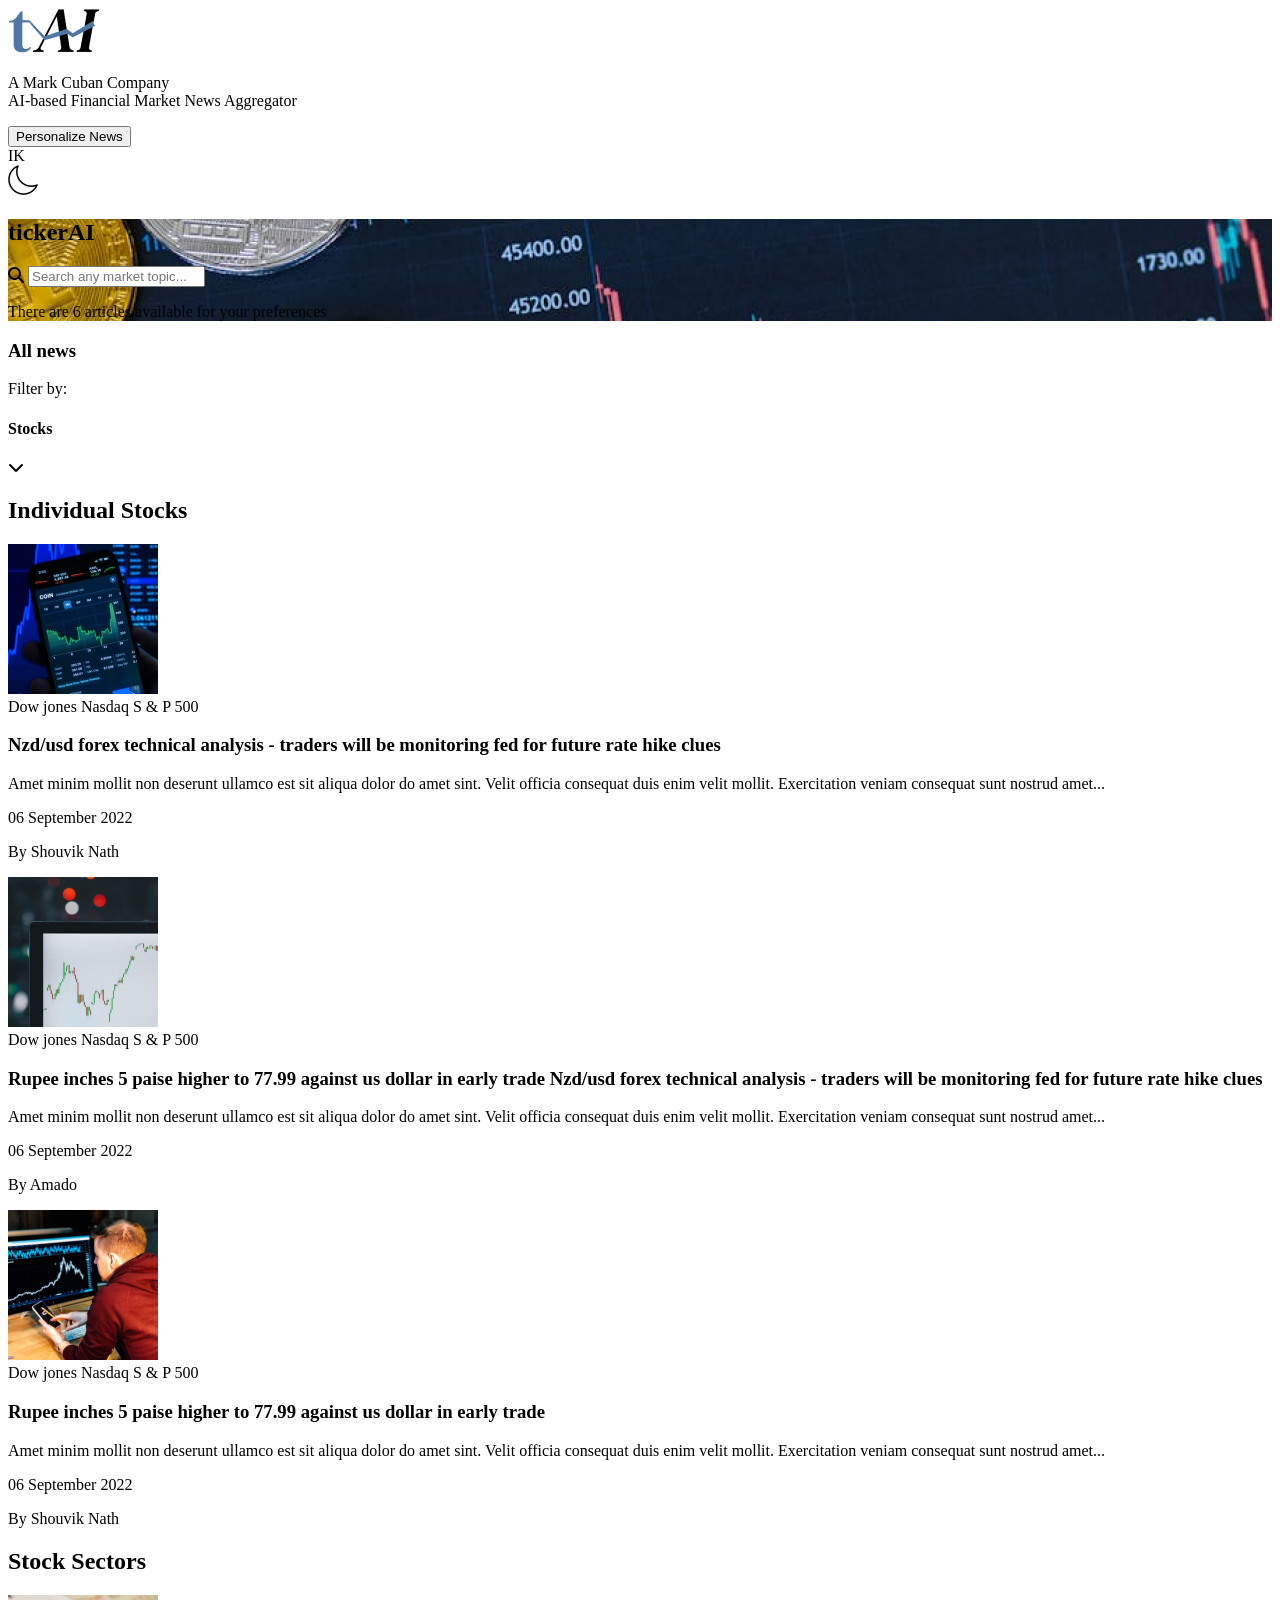
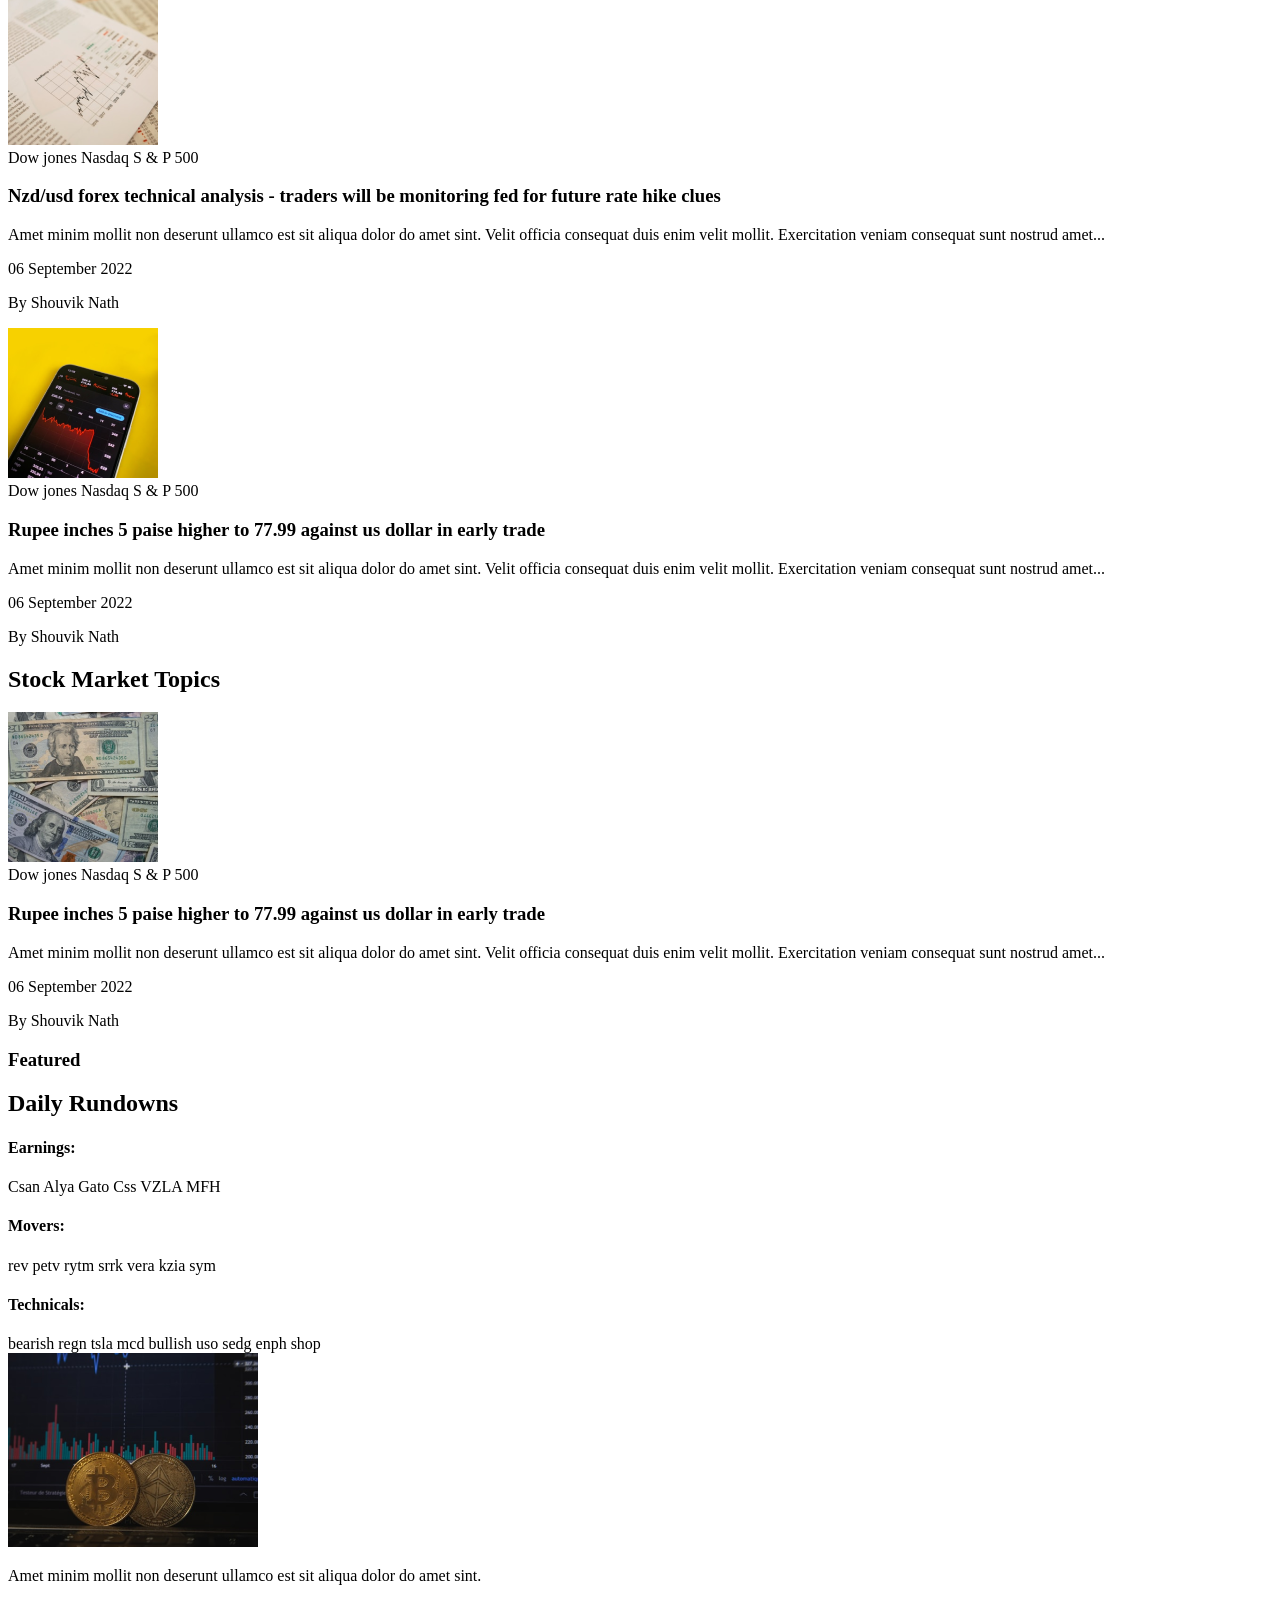
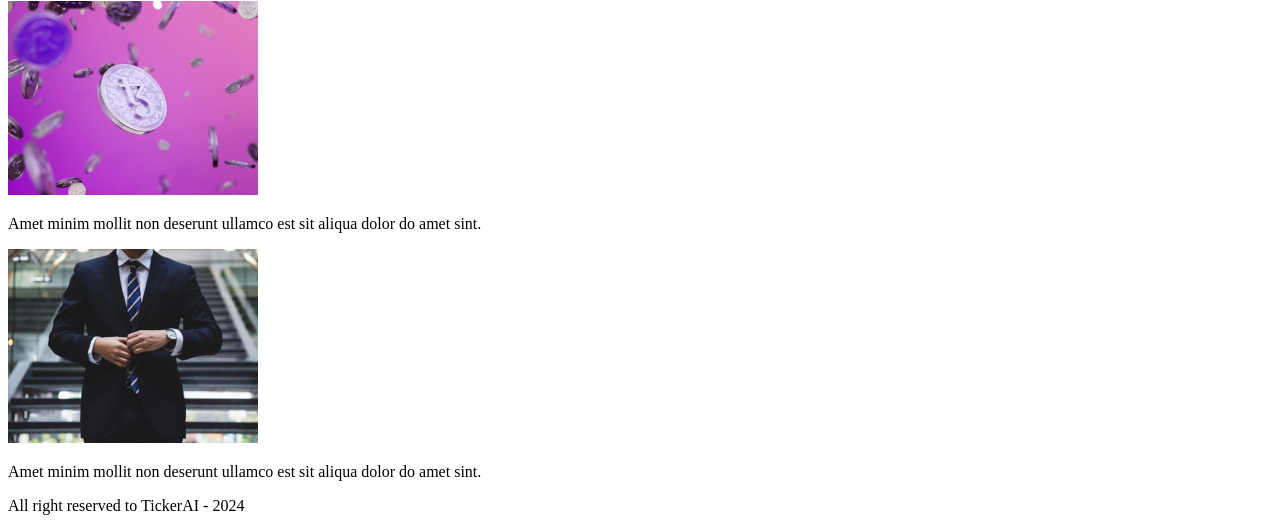
<file: index.html>
<!DOCTYPE html>
<html lang="en" class="dark" id="htmlTag">
<head>
    <meta charset="UTF-8">
    <meta name="viewport" content="width=device-width, initial-scale=1.0">
    <link rel="stylesheet" href="main.css">
    <link rel="stylesheet" href="https://cdnjs.cloudflare.com/ajax/libs/font-awesome/6.5.2/css/all.min.css">
    <title>Ticker AI</title>
</head>
<body class="bg-white dark:bg-gray-900">
    <!-- nav section -->
    <nav class="container mx-auto flex items-center justify-between mt-2 px-2">
        <div class="flex items-center gap-1 md:gap-3">
            <img class="w-10 md:w-fit" src="assets/tickerAI-logo 1.png" alt="">
            <p class="text-[8px] md:text-[12px] dark:text-white">A Mark Cuban Company <br>
                AI-based Financial Market News Aggregator</p>

        </div>
        <div class="flex items-center gap-2 md:gap-7">
           <a href="news.html">
            <button class="btn bg-[#5677AC] text-white py-1 md:py-3 md:text-base text-xs md:px-6 px-2 rounded-md font-semibold hover:bg-[#42669e] transition hover: scale-105 hover:translate-y-1">Personalize News </button>
           </a>
           <div class="text-[#5677AC] dark:text-white bg-[#5677AC26] md:text-2xl text-lg rounded-full font-bold size-9 flex items-center justify-center hover:scale-105 transition-all cursor-pointer">
            IK
           </div>
          
          <img id="switch" src="assets/Vector.png" alt="">

          
        </div>

    </nav>

    <!-- banner section -->
     <section class="flex flex-col items-center my-4 md:px-0 px-4 md:py-32 py-20 bg-no-repeat bg-cover" style="background-image: url('assets/pexels-photo-8370752\ 1.png') ">
        <h1 class="md:text-7xl text-3xl font-bold italic text-white ">tickerAI</h1>
        <div class="flex bg-white md:w-[520px] w-full md:p-4 p-2 items-center rounded gap-4 md:mt-10 mt-4 hover:ring"><i class="fa-solid fa-magnifying-glass"></i>
            <input type="text" nme="search" class="w-full outline-none " placeholder="Search any market topic...">
        </div>
        <p class="text-xs text-gray-300 md:pt-4 pt-2">There are 6 articles available for your preferences</p>
        
     </section>
     <!-- news section -->

     <section class="container grid grid-cols-12 mx-auto mb-8 gap-8 md:px-0 px-4 pt-10">
        <!-- all news -->
        <section class="md:col-span-9  col-span-12 md:ml-8">
            <div class="flex items-center justify-between md:pb-2.5 border-b border-black md:border-b-[3px] dark:border-white">
                <h3 class="md:text-2xl text-lg font-semibold text-[#333333] dark:text-white ">All news</h3>
                <div class="flex items-center gap-2">
                    <p class="dark:text-white">Filter by:</p>
                    <h4 class="bold dark:text-white">Stocks</h4>
                    <i class="fa-solid fa-chevron-down dark:text-white "></i>
                </div>
            </div>
            <h2 class="text-[#333333] md:text-2xl text-lg font-semibold md:pt-8 py-4 dark:text-white">Individual Stocks</h2>

            <!-- card section -->
             <div class="flex flex-col my-2 md:flex-row md:p-4 p-2 items-center gap-6  border border-[#DDE2E5]">
                <img class="w-full h-44 object-cover md:h-fit md:size-[150px]" src="assets/Rectangle 6.png" alt="">
                <div>
                    <div>
                        <span class="caption">Dow jones</span>
                        <span class="caption">Nasdaq</span>
                        <span class="caption">S & P 500</span>
                    </div>
                    <div>
                        <h3 class="md:text-lg font-semibold text-[#333333] pb-1 dark:text-white">
                            Nzd/usd forex technical analysis - traders will be monitoring fed for future rate hike clues
                        </h3>
                        <p class="md:text-base text-sm text-[#616161] dark:text-white">
                            Amet minim mollit non deserunt ullamco est sit aliqua dolor do amet sint. Velit officia consequat duis enim velit mollit. Exercitation veniam consequat sunt nostrud amet...
                        </p>
                    </div>
                    <div class="flex items-center gap-3 md:gap-5 md:text-base text-sm">
                        <p class="text-[#616161] dark:text-white">06 September 2022</p>
                        <p>By <span class="text-[#5677AC] font-semibold cursor-pointer">Shouvik Nath</span></p>
                    </div>

                </div>
               
             </div>
             <div class="flex flex-col my-2 md:flex-row md:p-4 p-2 items-center gap-6  border border-[#DDE2E5]">
                <img class="w-full h-44 object-cover md:h-fit md:size-[150px]" src="assets/Rectangle 7.png" alt="">
                <div>
                    <div>
                        <span class="caption">Dow jones</span>
                        <span class="caption">Nasdaq</span>
                        <span class="caption">S & P 500</span>
                    </div>
                    <div>
                        <h3 class="md:text-lg font-semibold text-[#333333] pb-1 dark:text-white">Rupee inches 5 paise higher to 77.99 against us dollar in early trade Nzd/usd forex technical analysis - traders will be monitoring fed for future rate hike clues
                        </h3>
                        <p class="md:text-base text-sm text-[#616161] dark:text-white">
                            Amet minim mollit non deserunt ullamco est sit aliqua dolor do amet sint. Velit officia consequat duis enim velit mollit. Exercitation veniam consequat sunt nostrud amet...
                        </p>
                    </div>
                    <div class="flex items-center gap-3 md:gap-5 md:text-base text-sm">
                        <p class="text-[#616161] dark:text-white">06 September 2022</p>
                        <p>By <span class="text-[#5677AC] font-semibold cursor-pointer">Amado </span></p>
                    </div>

                </div>
               
             </div>
             <div class="flex flex-col my-2 md:flex-row md:p-4 p-2 items-center gap-6  border border-[#DDE2E5]">
                <img class="w-full h-44 object-cover md:h-fit md:size-[150px]" src="assets/Rectangle 8.png" alt="">
                <div>
                    <div>
                        <span class="caption">Dow jones</span>
                        <span class="caption">Nasdaq</span>
                        <span class="caption">S & P 500</span>
                    </div>
                    <div>
                        <h3 class="md:text-lg font-semibold text-[#333333] pb-1 dark:text-white">
                            Rupee inches 5 paise higher to 77.99 against us dollar in early trade
                        </h3>
                        <p class="md:text-base text-sm text-[#616161] dark:text-white">
                            Amet minim mollit non deserunt ullamco est sit aliqua dolor do amet sint. Velit officia consequat duis enim velit mollit. Exercitation veniam consequat sunt nostrud amet...
                        </p>
                    </div>
                    <div class="flex items-center gap-3 md:gap-5 md:text-base text-sm">
                        <p class="text-[#616161] dark:text-white">06 September 2022</p>
                        <p>By <span class="text-[#5677AC] font-semibold cursor-pointer">Shouvik Nath</span></p>
                    </div>

                </div>
               
             </div>
             <h2 class="text-[#333333] md:text-2xl text-lg font-semibold md:pt-8 py-4 dark:text-white">Stock Sectors</h2>
             <div class="flex flex-col my-2 md:flex-row md:p-4 p-2 items-center gap-6  border border-[#DDE2E5]">
                <img class="w-full h-44 object-cover md:h-fit md:size-[150px]" src="assets/Rectangle 6 (1).png" alt="">
                <div>
                    <div>
                        <span class="caption">Dow jones</span>
                        <span class="caption">Nasdaq</span>
                        <span class="caption">S & P 500</span>
                    </div>
                    <div>
                        <h3 class="md:text-lg font-semibold text-[#333333] pb-1 dark:text-white">
                            Nzd/usd forex technical analysis - traders will be monitoring fed for future rate hike clues
                        </h3>
                        <p class="md:text-base text-sm text-[#616161] dark:text-white">
                            Amet minim mollit non deserunt ullamco est sit aliqua dolor do amet sint. Velit officia consequat duis enim velit mollit. Exercitation veniam consequat sunt nostrud amet...
                        </p>
                    </div>
                    <div class="flex items-center gap-3 md:gap-5 md:text-base text-sm">
                        <p class="text-[#616161] dark:text-white">06 September 2022</p>
                        <p>By <span class="text-[#5677AC] font-semibold cursor-pointer">Shouvik Nath</span></p>
                    </div>

                </div>
               
             </div>
             <div class="flex flex-col my-2 md:flex-row md:p-4 p-2 items-center gap-6  border border-[#DDE2E5]">
                <img class="w-full h-44 object-cover md:h-fit md:size-[150px]" src="assets/Rectangle 7 (1).png" alt="">
                <div>
                    <div>
                        <span class="caption">Dow jones</span>
                        <span class="caption">Nasdaq</span>
                        <span class="caption">S & P 500</span>
                    </div>
                    <div>
                        <h3 class="md:text-lg font-semibold text-[#333333] pb-1 dark:text-white">
                            Rupee inches 5 paise higher to 77.99 against us dollar in early trade
                        </h3>
                        <p class="md:text-base text-sm text-[#616161] dark:text-white">
                            Amet minim mollit non deserunt ullamco est sit aliqua dolor do amet sint. Velit officia consequat duis enim velit mollit. Exercitation veniam consequat sunt nostrud amet...
                        </p>
                    </div>
                    <div class="flex items-center gap-3 md:gap-5 md:text-base text-sm">
                        <p class="text-[#616161] dark:text-white">06 September 2022</p>
                        <p>By <span class="text-[#5677AC] font-semibold cursor-pointer">Shouvik Nath</span></p>
                    </div>

                </div>
               
             </div>
             <h2 class="text-[#333333] md:text-2xl text-lg font-semibold md:pt-8 py-4 dark:text-white">Stock Market Topics</h2>
             <div class="flex flex-col my-2 md:flex-row md:p-4 p-2 items-center gap-6  border border-[#DDE2E5]">
                <img class="w-full h-44 object-cover md:h-fit md:size-[150px]" src="assets/Rectangle 6 (2).png" alt="">
                <div>
                    <div>
                        <span class="caption">Dow jones</span>
                        <span class="caption">Nasdaq</span>
                        <span class="caption">S & P 500</span>
                    </div>
                    <div>
                        <h3 class="md:text-lg font-semibold text-[#333333] pb-1 dark:text-white">
                            Rupee inches 5 paise higher to 77.99 against us dollar in early trade
                        </h3>
                        <p class="md:text-base text-sm text-[#616161] dark:text-white">
                            Amet minim mollit non deserunt ullamco est sit aliqua dolor do amet sint. Velit officia consequat duis enim velit mollit. Exercitation veniam consequat sunt nostrud amet...
                        </p>
                    </div>
                    <div class="flex items-center gap-3 md:gap-5 md:text-base text-sm">
                        <p class="text-[#616161] dark:text-white">06 September 2022</p>
                        <p>By <span class="text-[#5677AC] font-semibold cursor-pointer">Shouvik Nath</span></p>
                    </div>

                </div>
               
             </div>


        </section>
        <!-- feature section -->
        <section class="md:col-span-3 col-span-12 md:mr-8">
            <h3 class="text-center font-semibold text-[#333333 md:text-2xl text-lg border-b border-black dark:border-white md:border-b-[3px] md:pb-2.5  dark:text-white">Featured</h3>
            <h2 class="text-lg md:text-xl font-semibold text-[#333333] md:py-8 py-4 dark:text-white">Daily Rundowns</h2>

            <h4 class="text-base md:text-lg font-semibold text-[#000000] py-4 md:pt-2 dark:text-white">Earnings:</h4>
            <div>
                <span class="tag">Csan</span>
                <span class="tag">Alya</span>
                <span class="tag">Gato</span>
                <span class="tag">Css</span>
                <span class="tag">VZLA</span>
                <span class="tag">MFH</span>
            </div>
            <h4 class="text-base md:text-lg font-semibold text-[#000000] py-4 md:pt-2 dark:text-white">Movers:</h4>
            <div>
                <span class="tag">rev</span>
                <span class="tag">petv</span>
                <span class="tag">rytm</span>
                <span class="tag">srrk</span>
                <span class="tag">vera</span>
                <span class="tag">kzia</span>
                <span class="tag">sym</span>
            </div>
            <h4 class="text-base md:text-lg font-semibold text-[#000000] py-4 md:pt-2 dark:text-white">Technicals:</h4>
            <div>
                <span class="tag">bearish</span>
                <span class="tag">regn</span>
                <span class="tag">tsla</span>
                <span class="tag">mcd</span>
                <span class="tag">bullish</span>
                <span class="tag">uso</span>
                <span class="tag">sedg</span>
                <span class="tag">enph</span>
                <span class="tag">shop</span>
            </div>
            <div class="my-2 md:my-4">
                <img class="w-full object-cover h-44" src="assets/Rectangle 182.png" alt="">
                <p class="text-[#121212] text-xs md:text-sm md:font-medium font-bold text-center p-2 md:p-3 dark:text-white">Amet minim mollit non deserunt ullamco est sit aliqua dolor do amet sint. </p>
            </div>
            <div class="my-2 md:my-4">
                <img class="w-full object-cover h-44" src="assets/Rectangle 183.png" alt="">
                <p class="text-[#121212] text-xs md:text-sm md:font-medium font-bold text-center p-2 md:p-3 dark:text-white">Amet minim mollit non deserunt ullamco est sit aliqua dolor do amet sint. </p>
            </div>
            <div class="my-2 md:my-4">
                <img class="w-full object-cover h-44" src="assets/Rectangle 184.png" alt="">
                <p class="text-[#121212] text-xs md:text-sm md:font-medium font-bold text-center p-2 md:p-3 dark:text-white">Amet minim mollit non deserunt ullamco est sit aliqua dolor do amet sint. </p>
            </div>

        </section>

     </section>
     <footer class="text-black text-center pb-5 w-full dark:text-white">
        All right reserved to TickerAI - 2024
     </footer>

     <script>
        const htmlTag = document.getElementById("htmlTag");
        document.getElementById("switch").addEventListener("click" ,function () {
            htmlTag.classList.toggle("dark");
        })
     </script>
</body>
</html>
</file>
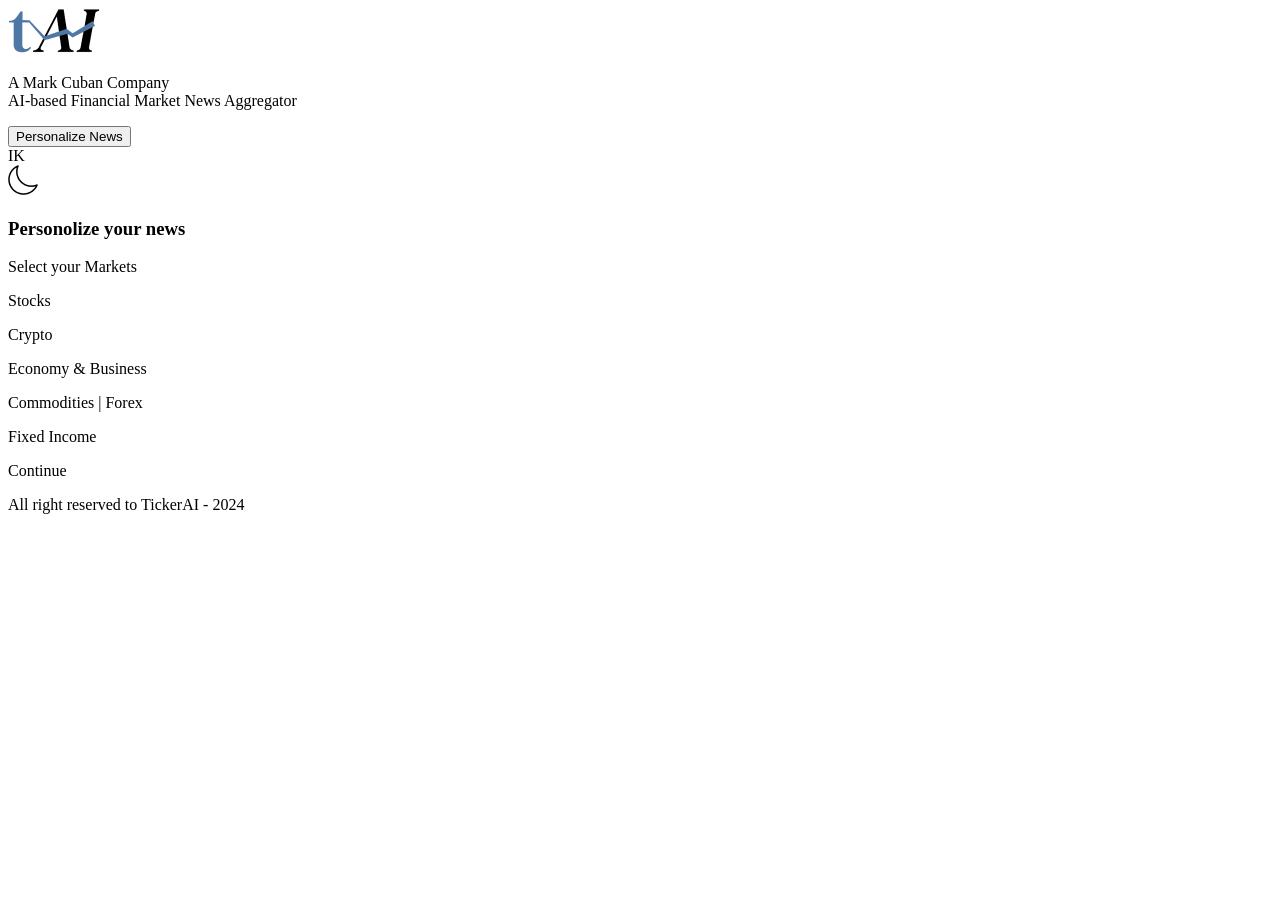
<file: news.html>
<!DOCTYPE html>
<html lang="en"  class="dark" id="htmlTag">
<head>
    <meta charset="UTF-8">
    <meta name="viewport" content="width=device-width, initial-scale=1.0">
    <link rel="stylesheet" href="main.css">
    <link rel="stylesheet" href="https://cdnjs.cloudflare.com/ajax/libs/font-awesome/6.5.2/css/all.min.css">
    <title>Ticker AI</title>
</head>
<body class="bg-white dark:bg-gray-900">
    <!-- nav section -->
    <nav class="container mx-auto flex items-center justify-between mt-2 px-2">
        <div class="flex items-center gap-1 md:gap-3">
            <img class="w-10 md:w-fit" src="assets/tickerAI-logo 1.png" alt="">
            <p class="text-[8px] md:text-[12px] dark:text-white ">A Mark Cuban Company <br>
                AI-based Financial Market News Aggregator</p>

        </div>
        <div class="flex items-center gap-2 md:gap-7">
           <a href="index.html">
            <button class="btn bg-[#5677AC] text-white py-1 md:py-3 md:text-base text-xs md:px-6 px-2 rounded-md font-semibold hover:bg-[#42669e] transition hover: scale-105 hover:translate-y-1">Personalize News </button>
           </a>
           <div class="text-[#5677AC] dark:text-white bg-[#5677AC26] md:text-2xl text-lg rounded-full font-bold size-9 flex items-center justify-center hover:scale-105 transition-all cursor-pointer">
            IK
           </div>
          
          <img id="switch" src="assets/Vector.png" alt="">

          
        </div>

    </nav>
    <!-- personal -->
     <section class="container mx-auto bg-[#F0F0F0] w-full h-[600px] my-8 ">
        <h3 class=" font-semibold text-[#333333 md:text-2xl text-lg border-b border-black md:border-b-[3px] md:pb-2.5 mx-16">Personolize your news</h3>
        <div class="flex justify-center">
         <div class="bg-[#FFFFFF] w-[480px] h-[400px] flex flex-col px-4 mt-8 text-center  ">
             <p class="text-[#333333] text-lg md:text-xl font-semibold py-2 text-center">Select your  Markets</p>
         <p class="pera">Stocks</p>
         <p class="pera">Crypto</p>
         <p class="pera">Economy & Business</p>
         <p class="pera">Commodities | Forex</p>
         <p class="pera">Fixed Income</p>
         <p class="text-[#333333] bg-[#5677AC] text-base md:text-lg font-semibold py-1 text-center">Continue</p>
         </div>
        </div>
    

     </section>
     <footer class="text-black text-center pb-5 w-full dark:text-white">
        All right reserved to TickerAI - 2024
     </footer>

     <script>
        const htmlTag = document.getElementById("htmlTag");
        document.getElementById("switch").addEventListener("click" ,function () {
            htmlTag.classList.toggle("dark");
        })
     </script>
    </body>
    </html>
</file>
<file: main.css>
@tailwind base;
@tailwind components;
@tailwind utilities;

@layer utilities{
    .caption{
        @apply bg-black text-white text-xs uppercase px-1.5 py-0.5 rounded-sm;
    }
    .tag{
        @apply text-[#000000] bg-[#5677AC26] md:text-sm text-xs font-medium md:px-2 px-1.5 dark:text-white ;
    }
    .pera{
        @apply text-[#333333] bg-[#E6EBF3] text-base md:text-lg font-semibold py-1 text-center my-2 rounded-full;
    }
}
</file>
